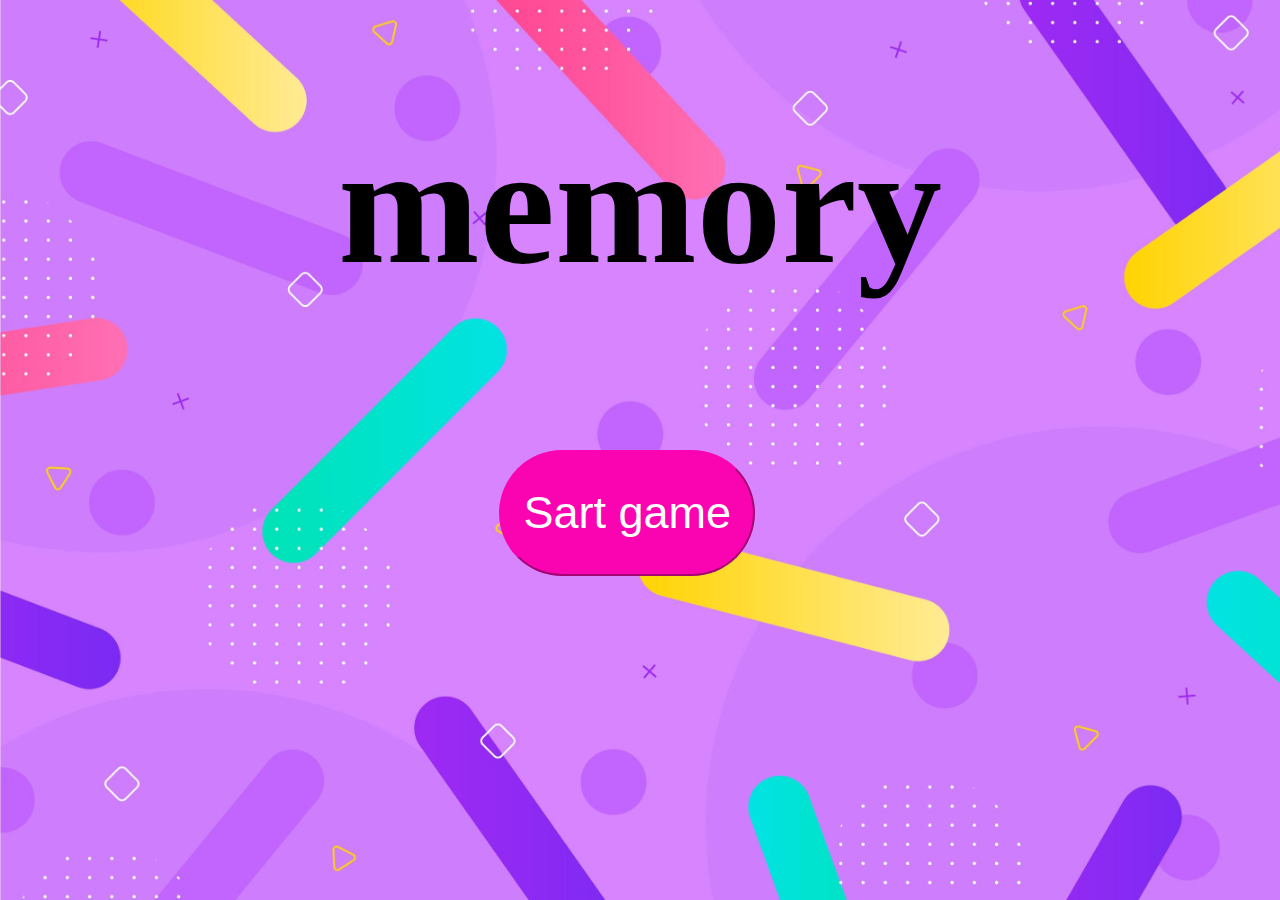
<file: eindopdrachtspel-Sarah-Dobbelstein/index.html>
<!DOCTYPE html>
<html lang="en">
<head>
    <meta charset="UTF-8">
    <meta name="viewport" content="width=device-width, initial-scale=1.0">
    <title>spel</title>
    <script src="speljavascript.js" defer></script>
    <link rel="stylesheet" href="cssspel.css">
</head>
<body>
    <!--om naar de volgende pagina van het spel zelf te gaan-->
    <h1 class="title1">memory</h1>
    <a href="memory.html"><button id="start">Sart game</button></a>
    
</body>
</html>
</file>
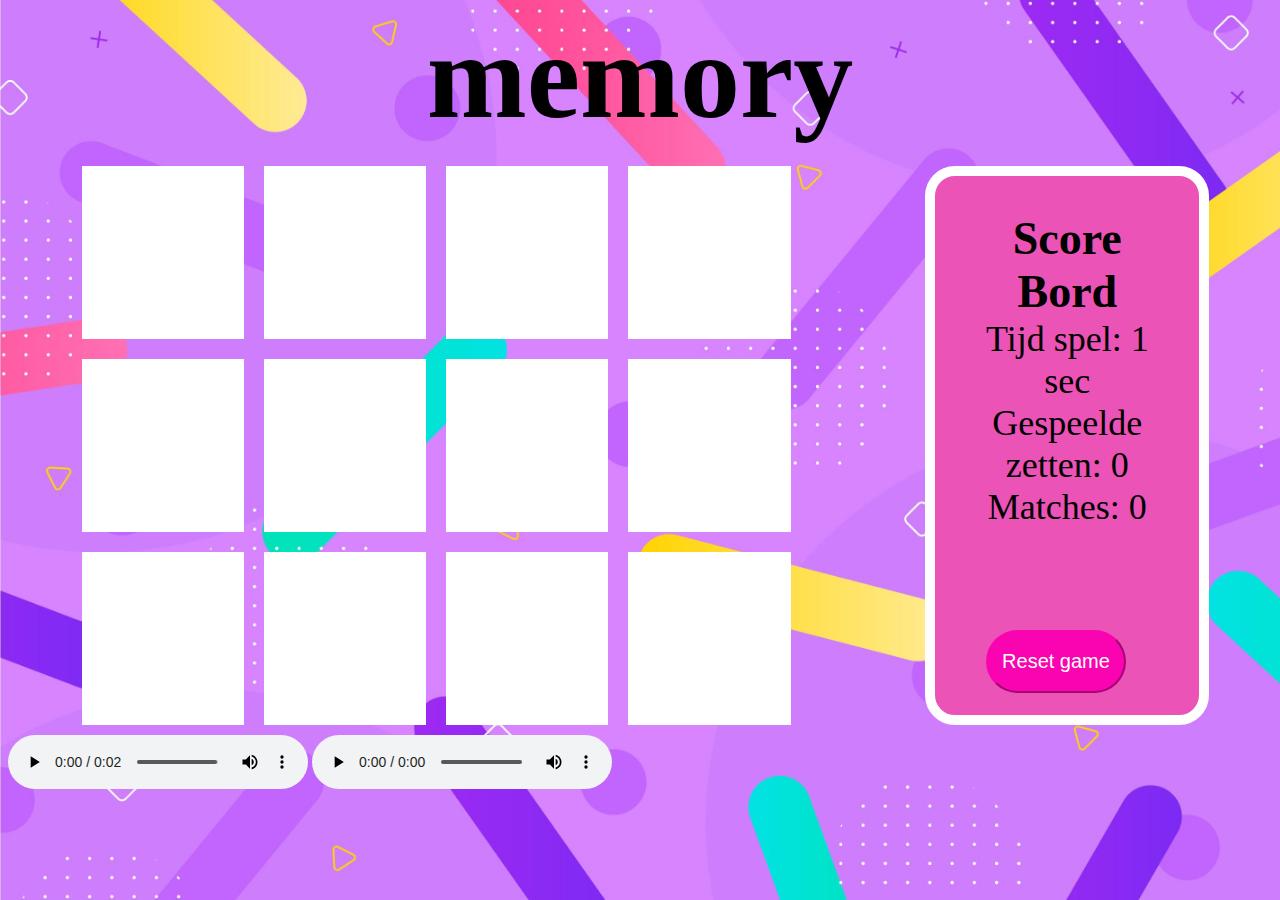
<file: eindopdrachtspel-Sarah-Dobbelstein/memory.html>
<!DOCTYPE html>
<html lang="nl">
<head>
    <meta charset="UTF-8">
    <meta name="viewport" content="width=device-width, initial-scale=1.0">
    <title>spel</title>
    <script src="speljavascript.js" defer></script>
    <link rel="stylesheet" href="cssspel.css">

</head>
<body>
    <h1 class="title">memory</h1>

    <div class="memoryenscore">
        <div class="memorybord">
            <section class="fotoboxtop">
                <img id="kaart1" class="kaart" src="images/kaart.png" alt="kaart"> 
                <img id="kaart2" class="kaart" src="images/kaart.png" alt="kaart"> 
                <img id="kaart3" class="kaart" src="images/kaart.png" alt="kaart"> 
                <img id="kaart4" class="kaart" src="images/kaart.png" alt="kaart"> 
            </section>

            <section class="fotobox1">
                <img id="kaart5" class="kaart" src="images/kaart.png" alt="kaart"> 
                <img id="kaart6" class="kaart" src="images/kaart.png" alt="kaart"> 
                <img id="kaart7" class="kaart" src="images/kaart.png" alt="kaart"> 
                <img id="kaart8" class="kaart" src="images/kaart.png" alt="kaart"> 
            </section>

            <section class="fotobox1">
                <img id="kaart9" class="kaart" src="images/kaart.png" alt="kaart"> 
                <img id="kaart10" class="kaart" src="images/kaart.png" alt="kaart"> 
                <img id="kaart11" class="kaart" src="images/kaart.png" alt="kaart"> 
                <img id="kaart12" class="kaart" src="images/kaart.png" alt="kaart"> 
            </section>
        </div>

        <div class="scorebord" id="scorebord">
            <ul>
                <li class="titelscore">Score Bord</li>
                <li>Tijd spel: <span id="aantaltijdveld">0</span> sec</li>
                <li>Gespeelde zetten: <span id="aantalzettenveld">0</span></li>
                <li>Matches: <span id="aantalmatchesveld">0</span></li>
            </ul>
        </div>
    </div>
    <!--audio komt van, https://pixabay.com/nl/sound-effects/search/point/-->
    <audio id="audiomatch" controls>
        <source src="audio/cute-level-up-3-189853.mp3" type="audio/mpeg">
      </audio>

    <!--audio komt van, https://pixabay.com/nl/sound-effects/search/error/-->
    <audio id="audiogeenmatch" controls>
        <source src="audio/error-2-36058.mp3" type="audio/mpeg">
      </audio>
      
      <button id="reset">Reset game</button>
</body>
</html>
</file>
<file: eindopdrachtspel-Sarah-Dobbelstein/cssspel.css>
body{
    background-image: url('images/achtergrond.jpg');
    /* plaatje van:
    https://nl.freepik.com/vrije-vector/kleurrijke-abstracte-achtergrond_11906853.htm#fromView=search&page=1&position=40&uuid=f1350c0a-7c71-4a1b-b614-bafb26a8060e */
    background-repeat: no-repeat;
    background-attachment: fixed;
    background-size: cover;
}

.title {
    margin-top: 10px;
    font-size: 120px;
    margin: auto;
    text-align: center;
    color: black;
}

.title1 {
    padding-top: 100px;
    font-size: 170px;
    margin: auto;
    text-align: center;
    color: black;
}

#start {
    position: absolute;
    top: 50%;
    left: 39%;
    text-decoration: none;
    text-align: center;
    background-color: rgb(249, 4, 176);
    border-color: rgb(249, 4, 176);
    color: white;
    font-size: 20px;
    border-radius: 70px;
    width: 20%;
    height: 14%;
    font-size: 45px;
}

.fotoboxtop{
    align-items: center;  
    display: flex; 
    margin-top: 10px;
    margin-left: 7%;
}

.fotobox1{
    align-items: center;  
    display: flex;
    margin-left: 7%;
  }

.kaart{
    width: 19%;
    margin: 10px;
}

.scorebord {
    width: 40%;
    border-radius: 30px;
    margin-top: 20px;
    margin-bottom: 10px;
    text-align: center;
    margin-right: 5%;
}

ul{
    list-style-type: none; 
    padding: auto;
    padding-right: 15%;
    font-size: 36px;
    
}

.titelscore {
    font-size: 46px;
    font-weight: bold;

}

.memoryenscore {
    display: flex;
}

#reset {
    position: absolute;
    top: 70%;
    left: 77%;
    text-decoration: none;
    text-align: center;
    background-color: rgb(249, 4, 176);
    border-color: rgb(249, 4, 176);
    color: white;
    font-size: 20px;
    border-radius: 40px;
    width: 11%;
    height: 7%;
}
</file>
